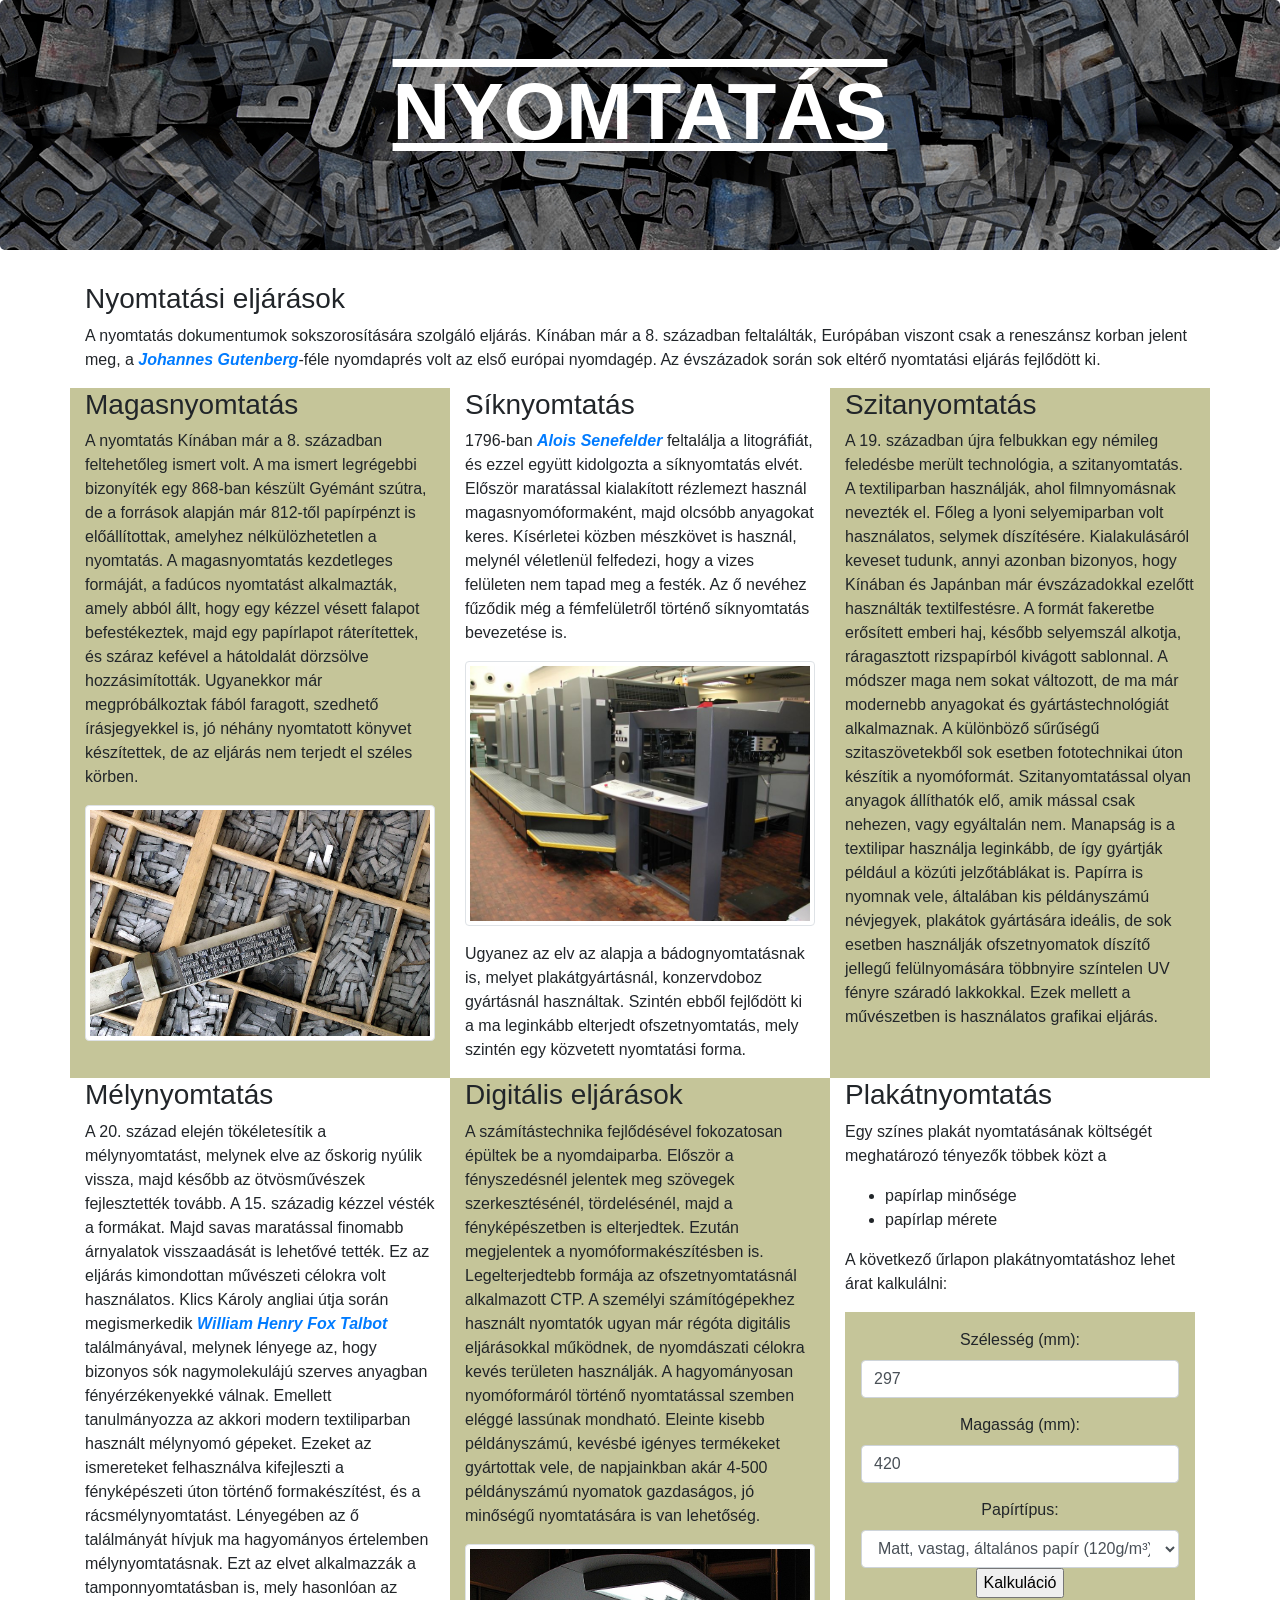
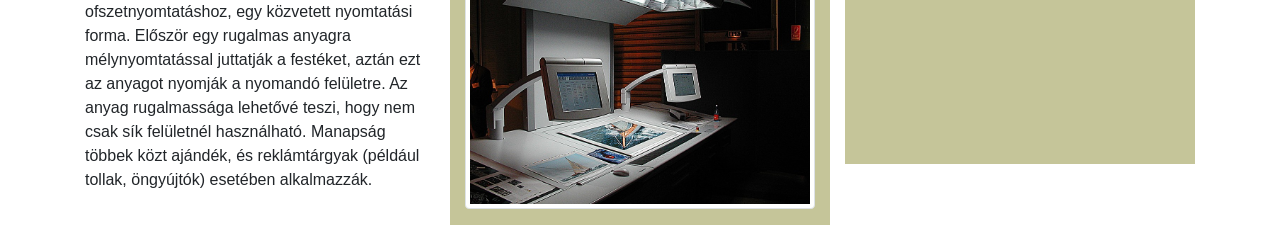
<file: index.html>
<!DOCTYPE html>
<html lang="hu">
<head>
  <title>Nyomtatás</title>
  <meta name="viewport" content="width=device-width, initial-scale=1">
  <link rel="stylesheet" href="nyomtatas.css">
  <link rel="stylesheet" href="bootstrap.min.css">
  <script src="bootstrap.min.js"></script>
  <script src="nyomtatas.js"></script>
  <meta charset="UTF-8">

</head>
<body>

<div class="jumbotron bg-fej text-center">
  <h1>Nyomtatás</h1>
</div>
  
<div class="container">
  <div class="row">
    <div class="col-md-12">
      <h3>Nyomtatási eljárások</h3>
      <p>A nyomtatás dokumentumok sokszorosítására szolgáló eljárás. Kínában már a 8. században feltalálták, Európában viszont csak a reneszánsz korban jelent meg, a <a href="https://hu.wikipedia.org/wiki/Johannes_Gutenberg" target="blink"> Johannes Gutenberg</a>-féle nyomdaprés volt az első európai nyomdagép. Az évszázadok során sok eltérő nyomtatási eljárás fejlődött ki.</p>
    </div>
  </div>
  <div class="row">
    <div class="col-md-4 bg-torzs">
      <h3>Magasnyomtatás</h3>
      <p>A nyomtatás Kínában már a 8. században feltehetőleg ismert volt. A ma ismert legrégebbi bizonyíték egy 868-ban készült Gyémánt szútra, de a források alapján már 812-től papírpénzt is előállítottak, amelyhez nélkülözhetetlen a nyomtatás. A magasnyomtatás kezdetleges formáját, a fadúcos nyomtatást alkalmazták, amely abból állt, hogy egy kézzel vésett falapot befestékeztek, majd egy papírlapot ráterítettek, és száraz kefével a hátoldalát dörzsölve hozzásimították. Ugyanekkor már megpróbálkoztak fából faragott, szedhető írásjegyekkel is, jó néhány nyomtatott könyvet készítettek, de az eljárás nem terjedt el széles körben.</p>     
      <p><img src="kezi_szedes.jpg" alt="Kézi szedés" title="Kézi szedés" class="img-thumbnail"></p>
    </div>
    <div class="col-md-4">
      <h3>Síknyomtatás</h3>
      <p>1796-ban <a href="https://hu.wikipedia.org/wiki/Alois_Senefelder" target="blink"> Alois Senefelder</a> feltalálja a litográfiát, és ezzel együtt kidolgozta a síknyomtatás elvét. Először maratással kialakított rézlemezt használ magasnyomóformaként, majd olcsóbb anyagokat keres. Kísérletei közben mészkövet is használ, melynél véletlenül felfedezi, hogy a vizes felületen nem tapad meg a festék. Az ő nevéhez fűződik még a fémfelületről történő síknyomtatás bevezetése is.</p>
      <p><img src="ofszet_nyomogep.jpg" alt="Ofset nyomógép" title="Ofset nyomógép" class="img-thumbnail"></p>
      <p>Ugyanez az elv az alapja a bádognyomtatásnak is, melyet plakátgyártásnál, konzervdoboz gyártásnál használtak. Szintén ebből fejlődött ki a ma leginkább elterjedt ofszetnyomtatás, mely szintén egy közvetett nyomtatási forma.</p>
    </div>
    <div class="col-md-4 bg-torzs">
      <h3>Szitanyomtatás</h3>        
      <p>A 19. században újra felbukkan egy némileg feledésbe merült technológia, a szitanyomtatás. A textiliparban használják, ahol filmnyomásnak nevezték el. Főleg a lyoni selyemiparban volt használatos, selymek díszítésére. Kialakulásáról keveset tudunk, annyi azonban bizonyos, hogy Kínában és Japánban már évszázadokkal ezelőtt használták textilfestésre. A formát fakeretbe erősített emberi haj, később selyemszál alkotja, ráragasztott rizspapírból kivágott sablonnal. A módszer maga nem sokat változott, de ma már modernebb anyagokat és gyártástechnológiát alkalmaznak. A különböző sűrűségű szitaszövetekből sok esetben fototechnikai úton készítik a nyomóformát. Szitanyomtatással olyan anyagok állíthatók elő, amik mással csak nehezen, vagy egyáltalán nem. Manapság is a textilipar használja leginkább, de így gyártják például a közúti jelzőtáblákat is. Papírra is nyomnak vele, általában kis példányszámú névjegyek, plakátok gyártására ideális, de sok esetben használják ofszetnyomatok díszítő jellegű felülnyomására többnyire színtelen UV fényre száradó lakkokkal. Ezek mellett a művészetben is használatos grafikai eljárás. </p>      
    </div>
   </div>
   <div class="row">
    <div class="col-md-4">
      <h3>Mélynyomtatás</h3>        
      <p>A 20. század elején tökéletesítik a mélynyomtatást, melynek elve az őskorig nyúlik vissza, majd később az ötvösművészek fejlesztették tovább. A 15. századig kézzel vésték a formákat. Majd savas maratással finomabb árnyalatok visszaadását is lehetővé tették. Ez az eljárás kimondottan művészeti célokra volt használatos. Klics Károly angliai útja során megismerkedik <a href="https://hu.wikipedia.org/wiki/William_Henry_Fox_Talbot" target="blink"> William Henry Fox Talbot</a> találmányával, melynek lényege az, hogy bizonyos sók nagymolekulájú szerves anyagban fényérzékenyekké válnak. Emellett tanulmányozza az akkori modern textiliparban használt mélynyomó gépeket. Ezeket az ismereteket felhasználva kifejleszti a fényképészeti úton történő formakészítést, és a rácsmélynyomtatást. Lényegében az ő találmányát hívjuk ma hagyományos értelemben mélynyomtatásnak. Ezt az elvet alkalmazzák a tamponnyomtatásban is, mely hasonlóan az ofszetnyomtatáshoz, egy közvetett nyomtatási forma. Először egy rugalmas anyagra mélynyomtatással juttatják a festéket, aztán ezt az anyagot nyomják a nyomandó felületre. Az anyag rugalmassága lehetővé teszi, hogy nem csak sík felületnél használható. Manapság többek közt ajándék, és reklámtárgyak (például tollak, öngyújtók) esetében alkalmazzák. </p>
    </div>
    <div class="col-md-4 bg-torzs">
      <h3>Digitális eljárások</h3>        
      <p>A számítástechnika fejlődésével fokozatosan épültek be a nyomdaiparba. Először a fényszedésnél jelentek meg szövegek szerkesztésénél, tördelésénél, majd a fényképészetben is elterjedtek. Ezután megjelentek a nyomóformakészítésben is. Legelterjedtebb formája az ofszetnyomtatásnál alkalmazott CTP. A személyi számítógépekhez használt nyomtatók ugyan már régóta digitális eljárásokkal működnek, de nyomdászati célokra kevés területen használják. A hagyományosan nyomóformáról történő nyomtatással szemben eléggé lassúnak mondható. Eleinte kisebb példányszámú, kevésbé igényes termékeket gyártottak vele, de napjainkban akár 4-500 példányszámú nyomatok gazdaságos, jó minőségű nyomtatására is van lehetőség. </p>
      <p><img src="nyomdagep_pultja.jpg" alt="Nyomdagép pultja" title="Nyomdagép pultja" class="img-thumbnail"></p>
    </div>
    <div class="col-md-4">
      <h3>Plakátnyomtatás</h3>
      <p>Egy színes plakát nyomtatásának költségét meghatározó tényezők többek közt a </p>
        <ul> 
          <li>
            papírlap minősége
          </li>
          <li>
            papírlap mérete
          </li>
        </ul> 
      
      <p>A következő űrlapon plakátnyomtatáshoz lehet árat kalkulálni:</p>
      <form class="bg-torzs p-3 text-center">
        <label for="szelesseg">Szélesség (mm):</label>
        <input type="number" class="form-control" id="szelesseg" min="10" max="1000" value="297" />
        <label for="magassag">Magasság (mm):</label>
        <input type="number" class="form-control" id="magassag" min="10" max="1400" value="420"/>
        <label for="ptip">Papírtípus:</label>
        <select class="form-control" id="papirtipus">
        <option value="38">Pauszpapír (115g/m³)</option>
        <option selected value="32">Matt, vastag, általános papír (120g/m³)</option>
        <option value="45">Matt, normál, fotópapír (180g/m³)</option>
        <option value="45">Fényes, normál, fotópapír (200g/m³)</option>
        <option value="45">Szatén, normál, fotópapír (190g/m³)</option>
        <option value="65">Művész, kreatív, kartonpapír (300g/m³)</option>
      </select>
      <input type="button" value="Kalkuláció" id="kalkulalGomb" onclick="kalkulal()"/>
      <div id="valasz"> 
      <p>A kalkuláció alapja:</p>
      <ul>
        <li>területe: <span id="terulet"></span> dm<sup>2</sup></li>
        <li>papírköltség: <span id="papir"></span> Ft/dm<sup>2</sup></li>
      </ul>
      <h2><span id="koltseg">?</span> Ft</h2>
      </div>
    </form>
    </div>
  </div>
</div>

</body>
</html>
</file>
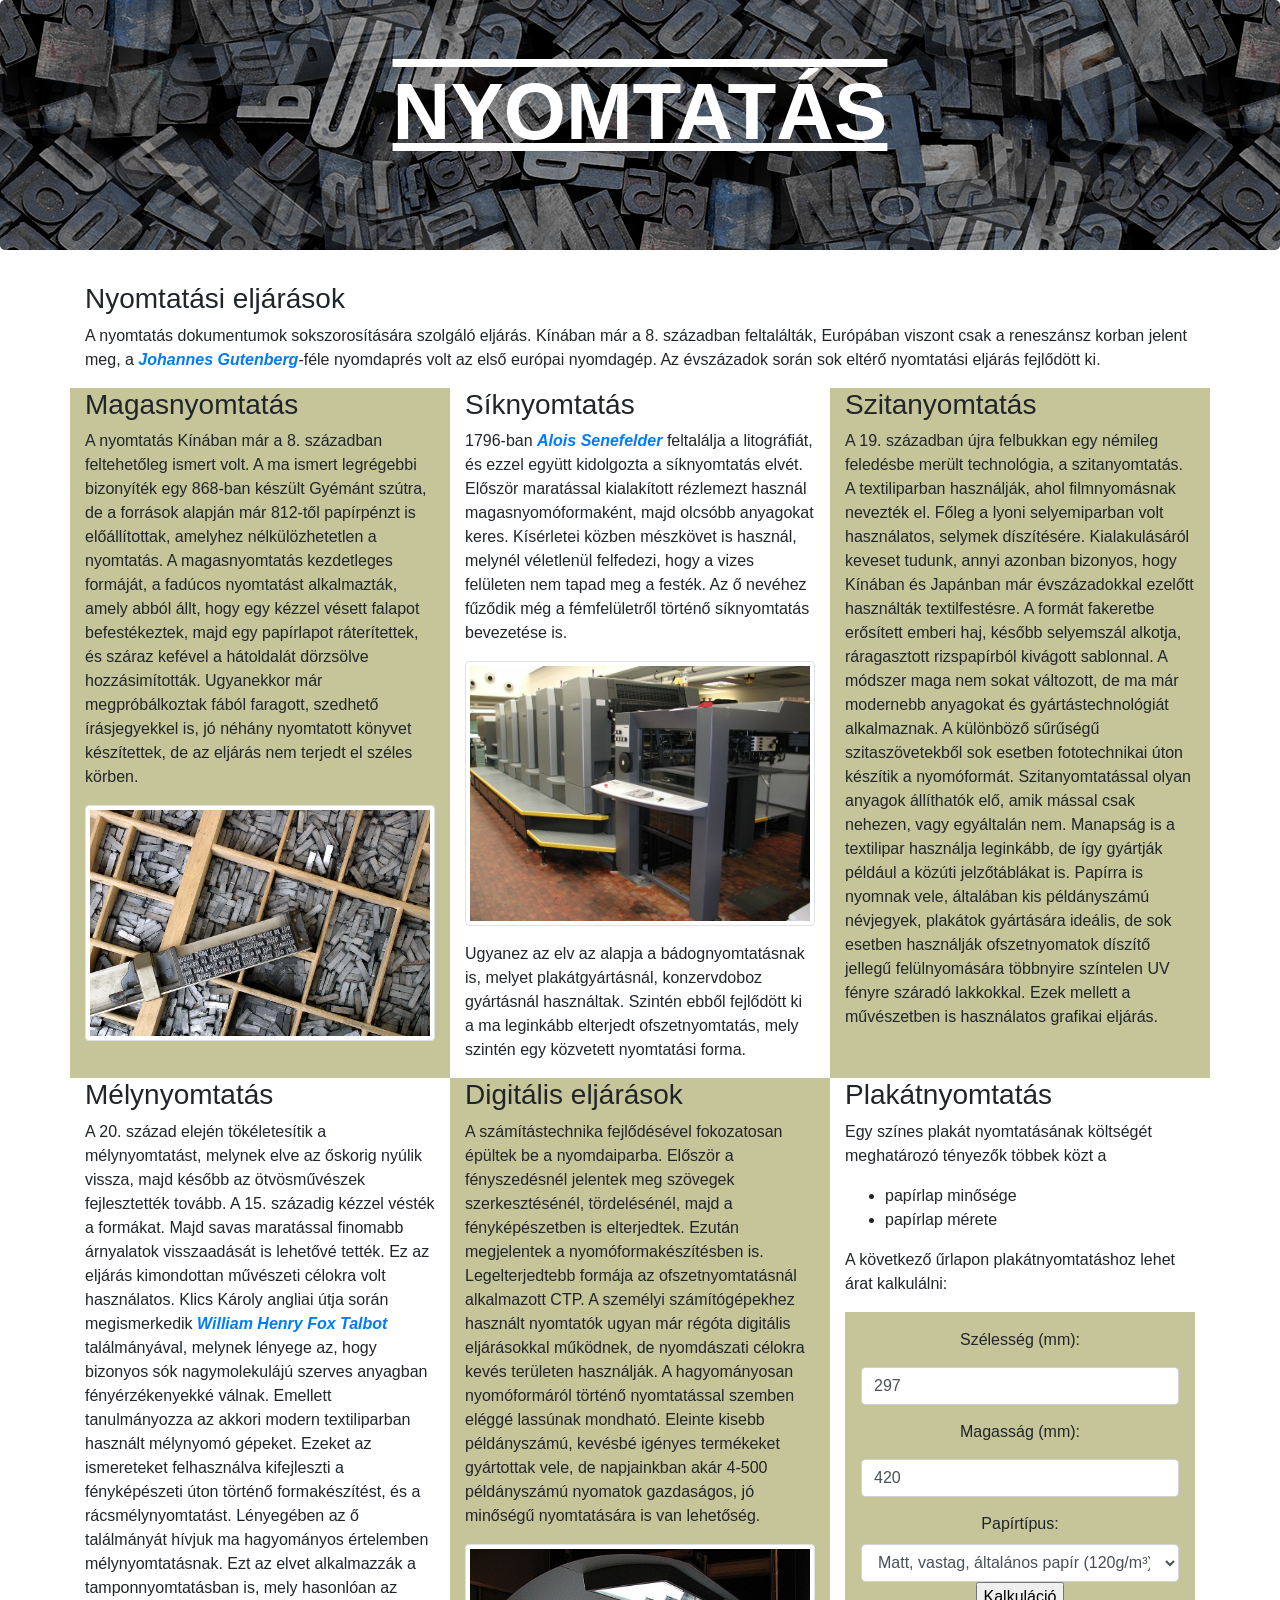
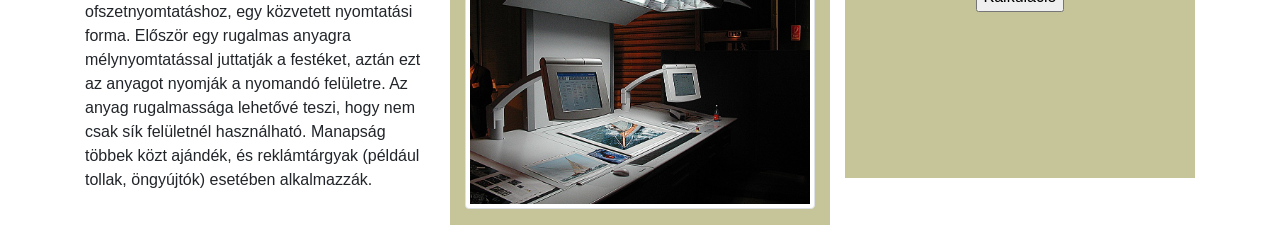
<file: nyomtatas.html>
<!DOCTYPE html>
<html lang="hu">
<head>
  <title>Nyomtatás</title>
  <meta name="viewport" content="width=device-width, initial-scale=1">
  <link rel="stylesheet" href="nyomtatas.css">
  <link rel="stylesheet" href="bootstrap.min.css">
  <script src="bootstrap.min.js"></script>
  <script src="nyomtatas.js"></script>
  <meta charset="UTF-8">

</head>
<body>

<div class="jumbotron bg-fej text-center">
  <h1>Nyomtatás</h1>
</div>
  
<div class="container">
  <div class="row">
    <div class="col-md-12">
      <h3>Nyomtatási eljárások</h3>
      <p>A nyomtatás dokumentumok sokszorosítására szolgáló eljárás. Kínában már a 8. században feltalálták, Európában viszont csak a reneszánsz korban jelent meg, a <a href="https://hu.wikipedia.org/wiki/Johannes_Gutenberg" target="blink"> Johannes Gutenberg</a>-féle nyomdaprés volt az első európai nyomdagép. Az évszázadok során sok eltérő nyomtatási eljárás fejlődött ki.</p>
    </div>
  </div>
  <div class="row">
    <div class="col-md-4 bg-torzs">
      <h3>Magasnyomtatás</h3>
      <p>A nyomtatás Kínában már a 8. században feltehetőleg ismert volt. A ma ismert legrégebbi bizonyíték egy 868-ban készült Gyémánt szútra, de a források alapján már 812-től papírpénzt is előállítottak, amelyhez nélkülözhetetlen a nyomtatás. A magasnyomtatás kezdetleges formáját, a fadúcos nyomtatást alkalmazták, amely abból állt, hogy egy kézzel vésett falapot befestékeztek, majd egy papírlapot ráterítettek, és száraz kefével a hátoldalát dörzsölve hozzásimították. Ugyanekkor már megpróbálkoztak fából faragott, szedhető írásjegyekkel is, jó néhány nyomtatott könyvet készítettek, de az eljárás nem terjedt el széles körben.</p>     
      <p><img src="kezi_szedes.jpg" alt="Kézi szedés" title="Kézi szedés" class="img-thumbnail"></p>
    </div>
    <div class="col-md-4">
      <h3>Síknyomtatás</h3>
      <p>1796-ban <a href="https://hu.wikipedia.org/wiki/Alois_Senefelder" target="blink"> Alois Senefelder</a> feltalálja a litográfiát, és ezzel együtt kidolgozta a síknyomtatás elvét. Először maratással kialakított rézlemezt használ magasnyomóformaként, majd olcsóbb anyagokat keres. Kísérletei közben mészkövet is használ, melynél véletlenül felfedezi, hogy a vizes felületen nem tapad meg a festék. Az ő nevéhez fűződik még a fémfelületről történő síknyomtatás bevezetése is.</p>
      <p><img src="ofszet_nyomogep.jpg" alt="Ofset nyomógép" title="Ofset nyomógép" class="img-thumbnail"></p>
      <p>Ugyanez az elv az alapja a bádognyomtatásnak is, melyet plakátgyártásnál, konzervdoboz gyártásnál használtak. Szintén ebből fejlődött ki a ma leginkább elterjedt ofszetnyomtatás, mely szintén egy közvetett nyomtatási forma.</p>
    </div>
    <div class="col-md-4 bg-torzs">
      <h3>Szitanyomtatás</h3>        
      <p>A 19. században újra felbukkan egy némileg feledésbe merült technológia, a szitanyomtatás. A textiliparban használják, ahol filmnyomásnak nevezték el. Főleg a lyoni selyemiparban volt használatos, selymek díszítésére. Kialakulásáról keveset tudunk, annyi azonban bizonyos, hogy Kínában és Japánban már évszázadokkal ezelőtt használták textilfestésre. A formát fakeretbe erősített emberi haj, később selyemszál alkotja, ráragasztott rizspapírból kivágott sablonnal. A módszer maga nem sokat változott, de ma már modernebb anyagokat és gyártástechnológiát alkalmaznak. A különböző sűrűségű szitaszövetekből sok esetben fototechnikai úton készítik a nyomóformát. Szitanyomtatással olyan anyagok állíthatók elő, amik mással csak nehezen, vagy egyáltalán nem. Manapság is a textilipar használja leginkább, de így gyártják például a közúti jelzőtáblákat is. Papírra is nyomnak vele, általában kis példányszámú névjegyek, plakátok gyártására ideális, de sok esetben használják ofszetnyomatok díszítő jellegű felülnyomására többnyire színtelen UV fényre száradó lakkokkal. Ezek mellett a művészetben is használatos grafikai eljárás. </p>      
    </div>
   </div>
   <div class="row">
    <div class="col-md-4">
      <h3>Mélynyomtatás</h3>        
      <p>A 20. század elején tökéletesítik a mélynyomtatást, melynek elve az őskorig nyúlik vissza, majd később az ötvösművészek fejlesztették tovább. A 15. századig kézzel vésték a formákat. Majd savas maratással finomabb árnyalatok visszaadását is lehetővé tették. Ez az eljárás kimondottan művészeti célokra volt használatos. Klics Károly angliai útja során megismerkedik <a href="https://hu.wikipedia.org/wiki/William_Henry_Fox_Talbot" target="blink"> William Henry Fox Talbot</a> találmányával, melynek lényege az, hogy bizonyos sók nagymolekulájú szerves anyagban fényérzékenyekké válnak. Emellett tanulmányozza az akkori modern textiliparban használt mélynyomó gépeket. Ezeket az ismereteket felhasználva kifejleszti a fényképészeti úton történő formakészítést, és a rácsmélynyomtatást. Lényegében az ő találmányát hívjuk ma hagyományos értelemben mélynyomtatásnak. Ezt az elvet alkalmazzák a tamponnyomtatásban is, mely hasonlóan az ofszetnyomtatáshoz, egy közvetett nyomtatási forma. Először egy rugalmas anyagra mélynyomtatással juttatják a festéket, aztán ezt az anyagot nyomják a nyomandó felületre. Az anyag rugalmassága lehetővé teszi, hogy nem csak sík felületnél használható. Manapság többek közt ajándék, és reklámtárgyak (például tollak, öngyújtók) esetében alkalmazzák. </p>
    </div>
    <div class="col-md-4 bg-torzs">
      <h3>Digitális eljárások</h3>        
      <p>A számítástechnika fejlődésével fokozatosan épültek be a nyomdaiparba. Először a fényszedésnél jelentek meg szövegek szerkesztésénél, tördelésénél, majd a fényképészetben is elterjedtek. Ezután megjelentek a nyomóformakészítésben is. Legelterjedtebb formája az ofszetnyomtatásnál alkalmazott CTP. A személyi számítógépekhez használt nyomtatók ugyan már régóta digitális eljárásokkal működnek, de nyomdászati célokra kevés területen használják. A hagyományosan nyomóformáról történő nyomtatással szemben eléggé lassúnak mondható. Eleinte kisebb példányszámú, kevésbé igényes termékeket gyártottak vele, de napjainkban akár 4-500 példányszámú nyomatok gazdaságos, jó minőségű nyomtatására is van lehetőség. </p>
      <p><img src="nyomdagep_pultja.jpg" alt="Nyomdagép pultja" title="Nyomdagép pultja" class="img-thumbnail"></p>
    </div>
    <div class="col-md-4">
      <h3>Plakátnyomtatás</h3>
      <p>Egy színes plakát nyomtatásának költségét meghatározó tényezők többek közt a 
        <ul> 
          <li>
            papírlap minősége
          </li>
          <li>
            papírlap mérete
          </li>
        </ul> </p>
      <p>A következő űrlapon plakátnyomtatáshoz lehet árat kalkulálni:</p>
      <form class="bg-torzs p-3 text-center">
        <label for="szelesseg" id="szelesseg">Szélesség (mm):</label>
        <input type="number" class="form-control" id="szelesseg" min="10" max="1000" value="297" />
        <label for="magassag" id="magassag">Magasság (mm):</label>
        <input type="number" class="form-control" id="magassag" min="10" max="1400" value="420"/>
        <label for="ptip">Papírtípus:</label>
        <select class="form-control" id="papirtipus">
        <option value="38">Pauszpapír (115g/m³)</option>
        <option selected value="32">Matt, vastag, általános papír (120g/m³)</option>
        <option value="45">Matt, normál, fotópapír (180g/m³)</option>
        <option value="45">Fényes, normál, fotópapír (200g/m³)</option>
        <option value="45">Szatén, normál, fotópapír (190g/m³)</option>
        <option value="65">Művész, kreatív, kartonpapír (300g/m³)</option>
      </select>
      <input type="button" value="Kalkuláció" id="kalkulalGomb" onclick="kalkulal()"/>
      <div id="valasz"> 
      <p>A kalkuláció alapja:</p>
      <ul>
        <li>területe: <span id="terulet"></span> dm<sup>2</sup></li>
        <li>papírköltség: <span id="papir"></span> Ft/dm<sup>2</sup></li>
      </ul>
      <h2><span id="koltseg">?</span> Ft</h2>
      </div>
    </form>
    </div>
  </div>
</div>

</body>
</html>
</file>
<file: nyomtatas.css>
body{
  color: #293647;
}

.bg-fej {
  background-position: center;
  height: 250px;
  padding-top: 75px;
  background-image: url(drukletters.jpg);
}

.bg-fej h1{
  color: white;
  font-size: 500%;
  text-transform: uppercase;
  text-decoration: underline overline;
  font-weight: bold;
}

.container{
  margin-bottom: 25px;
}

.bg-torzs {
  background-color: #C5C599;
}

h3{
  margin: 25px 0px;
}

a {
  font-style: italic;
  font-weight: bold;
  color: darkblue;
}

#kalkGomb {
  margin: 20px auto;
}

#valasz{
  visibility:hidden;
}

#szelesseg{
  margin: 0px auto 15px auto;  
}

#magassag{
  margin: 0px auto 15px auto;
}
</file>
